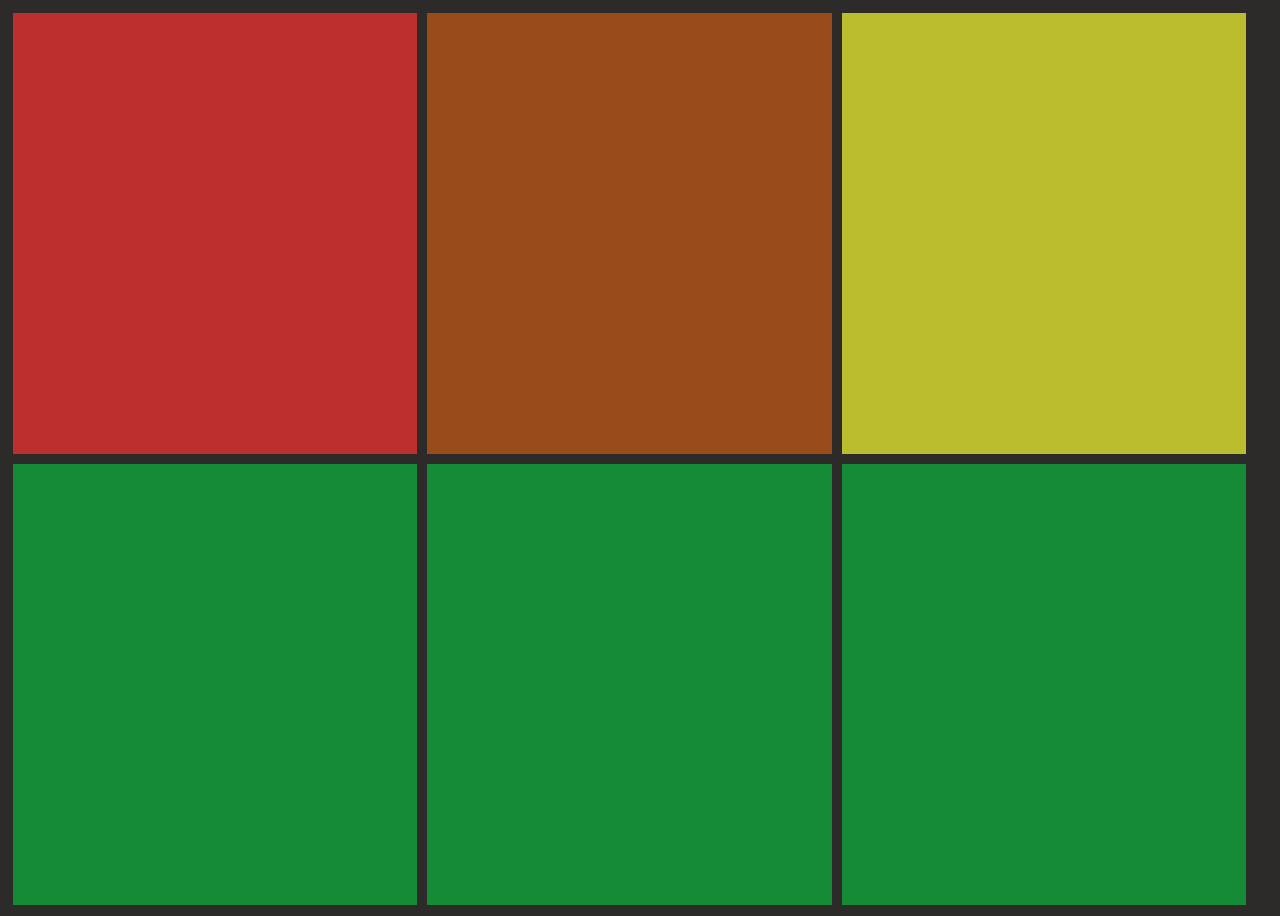
<file: index.html>
<!DOCTYPE html>
<html lang="en">
<head>
    <meta charset="UTF-8">
    <meta name="viewport" content="width=device-width, initial-scale=1.0">
    <title>Document</title>
    <link rel="stylesheet" href="style.css">
</head>
<body>
    <div class="kirmizi"></div>
    <div class="turuncu"></div>
    <div class="sari"></div>
    <div></div>
    <div></div>
    <div></div>
</body>
</html>
</file>
<file: style.css>
body{
    background-color: rgb(45, 42, 42);
    height: 100vh;
}
div{
    background-color: rgb(22, 139, 54);
    width: 32%;
    height: 49vh;
    margin: 5px;
    float: left;
}
div.kirmizi{
    background-color: rgb(189, 46, 46);
}
div.turuncu{
    background-color: rgb(153, 75, 26);
}
div.sari{
    background-color: rgb(187, 189, 46);
}
</file>
